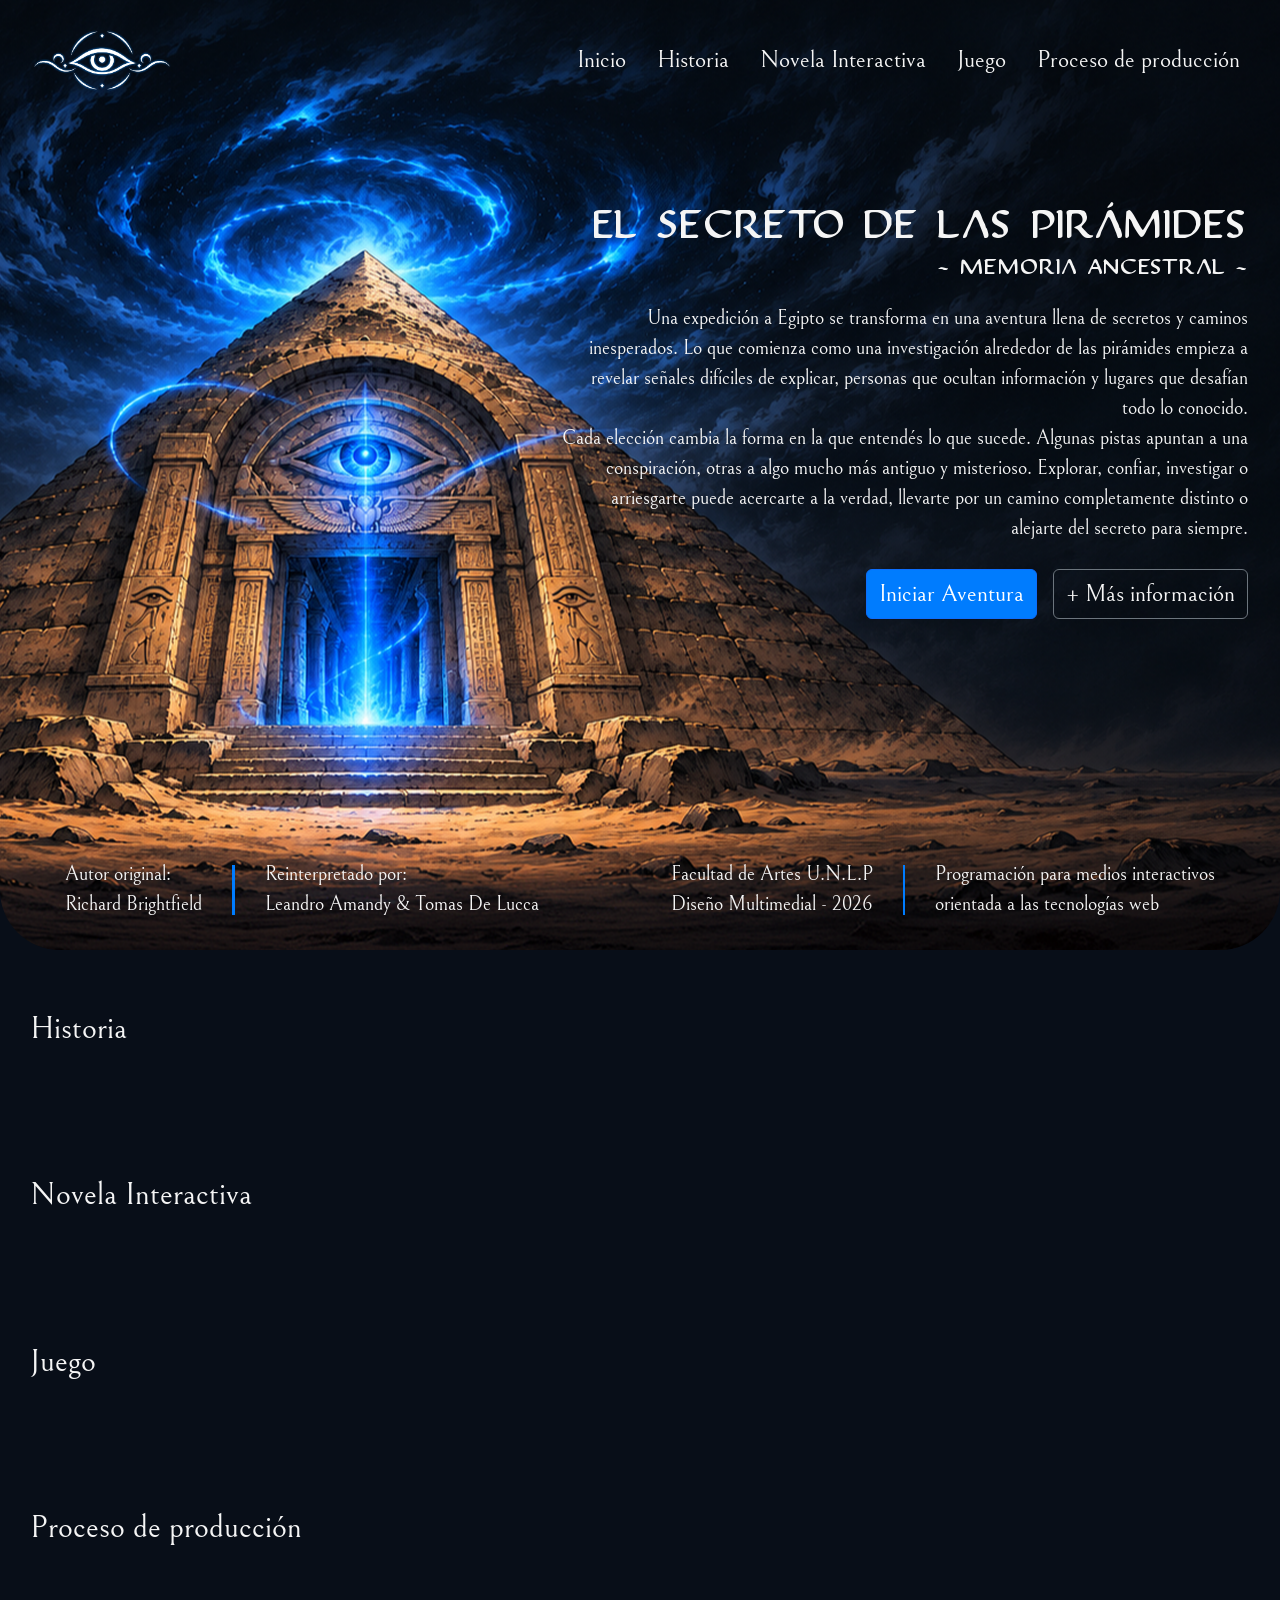
<file: index.html>
<!DOCTYPE html>
<html lang="es">
<head>
    <meta charset="UTF-8">
    <meta name="viewport" content="width=device-width, initial-scale=1.0">
    <link href="https://cdn.jsdelivr.net/npm/bootstrap@5.3.9/dist/css/bootstrap.min.css" rel="stylesheet">
    <title>El secreto de las pirámides</title>
</head>
<body>

    <header class="encabezado">
        <nav class="navbar navbar-expand-lg" data-bs-theme="dark">
            <div class="container-fluid">
                <a class="navbar-brand" href="#inicio"><img src="img/logo.png" alt="Logo El Secreto de las Pirámides"></a>

                <button class="navbar-toggler" type="button" data-bs-toggle="collapse" data-bs-target="#menuPrincipal" aria-controls="menuPrincipal" aria-expanded="false" aria-label="Abrir menú"><span class="navbar-toggler-icon"></span></button>

                <div class="collapse navbar-collapse" id="menuPrincipal">
                    <ul class="navbar-nav ms-auto">

                        <li class="nav-item">
                            <a class="nav-link" href="#inicio">Inicio</a>
                        </li>

                        <li class="nav-item">
                            <a class="nav-link" href="#historia">Historia</a>
                        </li>

                        <li class="nav-item">
                            <a class="nav-link" href="#novela">Novela Interactiva</a>
                        </li>

                        <li class="nav-item">
                            <a class="nav-link" href="#juego">Juego</a>
                        </li>

                        <li class="nav-item">
                            <a class="nav-link" href="#produccion">Proceso de producción</a>
                        </li>

                    </ul>
                </div>
            </div>
        </nav>

    </header>

    <main>

        <section id="inicio">
            <div class="container-fluid contenido-banner">
                <div class="row">
                    <div class="col-md-8 offset-md-4 col-xl-7 offset-xl-5 col-xxl-5 offset-xxl-7 text-end">
                        <div class="info-banner">
                            <h1>El Secreto de las Pirámides</h1>
                            <h2>- Memoria Ancestral -</h2>
                            <p>Una expedición a Egipto se transforma en una aventura llena de secretos y caminos inesperados. Lo que comienza como una investigación alrededor de las pirámides empieza a revelar señales difíciles de explicar, personas que ocultan información y lugares que desafían todo lo conocido.<br>
                            Cada elección cambia la forma en la que entendés lo que sucede. Algunas pistas apuntan a una conspiración, otras a algo mucho más antiguo y misterioso. Explorar, confiar, investigar o arriesgarte puede acercarte a la verdad, llevarte por un camino completamente distinto o alejarte del secreto para siempre.</p>
                        </div>
                        <div class="btn-banner d-flex justify-content-end gap-3 flex-column flex-sm-row">
                            <a href="#novela" class="btn btn-primary">Iniciar Aventura</a>
                            <a href="#historia" class="btn btn-outline-secondary">+ Más información</a>
                        </div>
                    </div>
                </div>
            </div>
            <div class="creditos-banner d-none d-xl-flex">
                <div class="info-integrantes">
                    <p>Autor original:<br>Richard Brightfield</p>
                    <div class="separador"></div>
                    <p>Reinterpretado por:<br>Leandro Amandy & Tomas De Lucca</p>
                </div>
                <div class="info-facultad">
                    <p>Facultad de Artes U.N.L.P<br>Diseño Multimedial - 2026</p>
                    <div class="separador"></div>
                    <p>Programación para medios interactivos<br>orientada a las tecnologías web</p>
                </div>
            </div>
        </section>

        <section id="historia">
            <h2>Historia</h2>
        </section>

        <section id="novela">
            <h2>Novela Interactiva</h2>
        </section>

        <section id="juego">
            <h2>Juego</h2>
        </section>

        <section id="produccion">
            <h2>Proceso de producción</h2>
        </section>

    </main>


    <script src="https://cdn.jsdelivr.net/npm/bootstrap@5.3.9/dist/js/bootstrap.bundle.min.js"></script>
    <link rel="stylesheet" href="estilo.css">
</body>
</html>
</file>
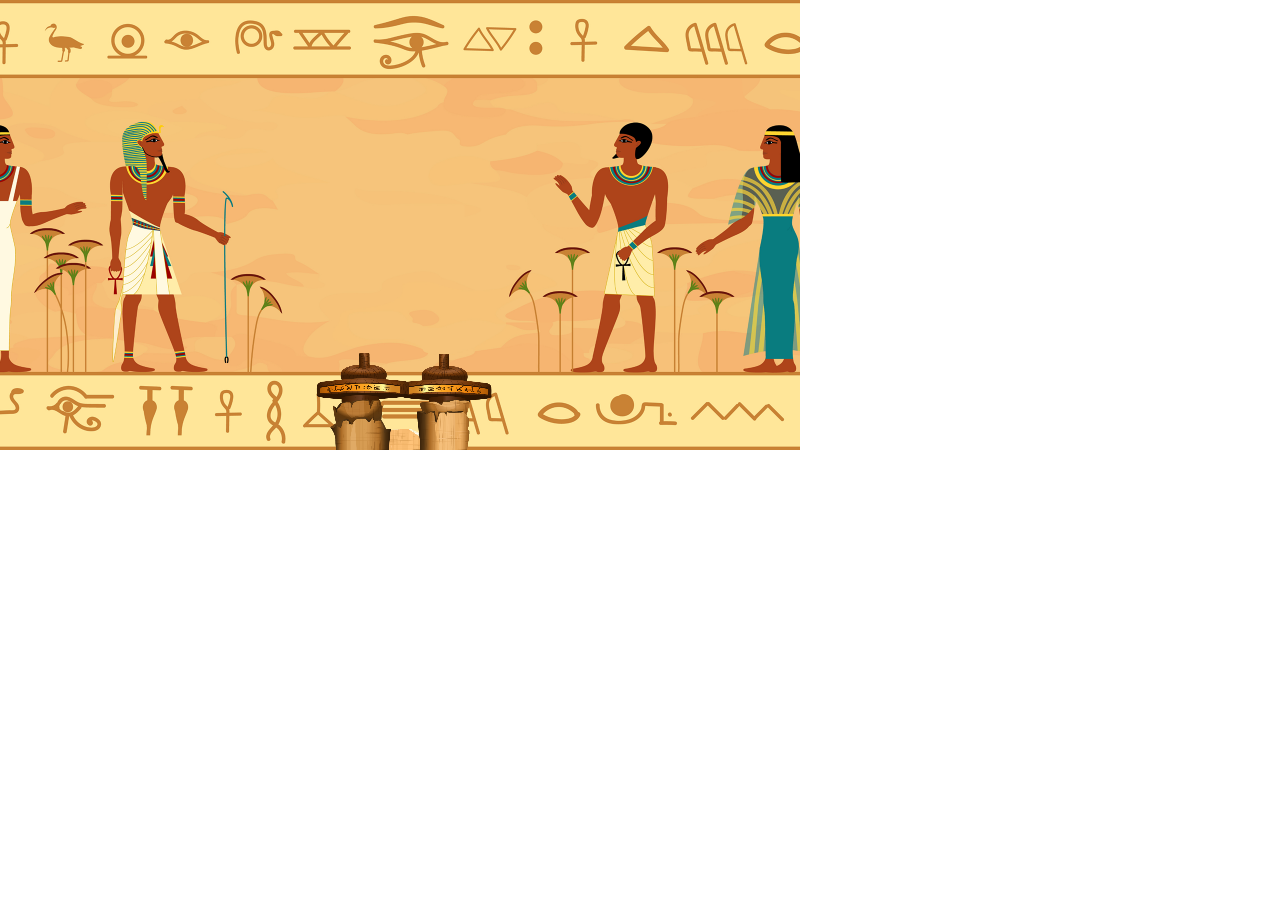
<file: tpfinalparte1/index.html>
<!DOCTYPE html>
<html>
<head>
  <meta charset="utf-8">
  <meta name="viewport" content="width=device-width, initial-scale=1.0">

  <!-- PLEASE NO CHANGES BELOW THIS LINE (UNTIL I SAY SO) -->
  <script language="javascript" type="text/javascript" src="libraries/p5.min.js"></script>
  <script language="javascript" type="text/javascript" src="tpfinalparte1.js"></script>
  <!-- OK, YOU CAN MAKE CHANGES BELOW THIS LINE AGAIN -->

  <style>
    body {
      padding: 0;
      margin: 0;
    }
  </style>
</head>

<body>
</body>
</html>
</file>
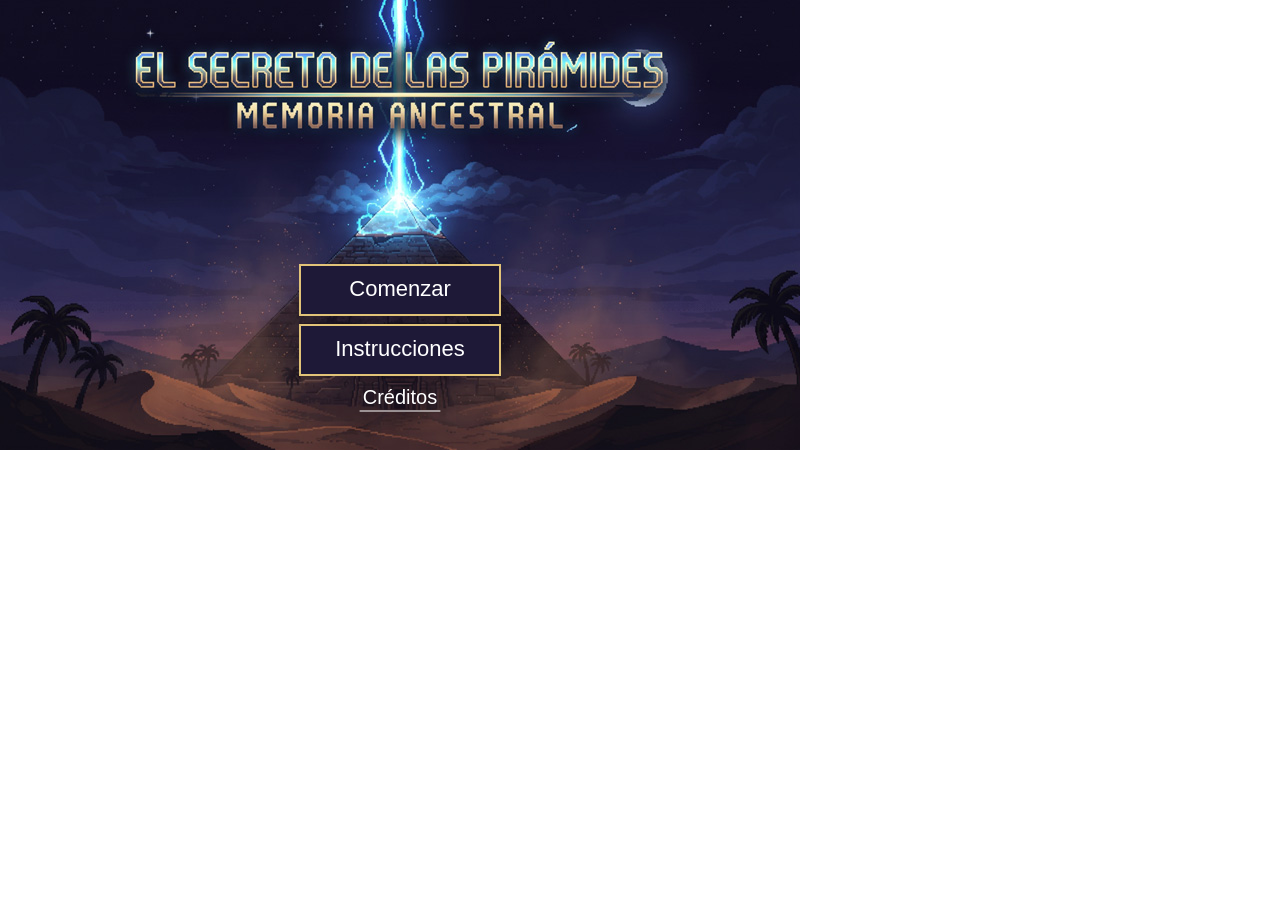
<file: tpfinalparte2/index.html>
<!DOCTYPE html>
<html>
<head>
  <meta charset="utf-8">
  <meta name="viewport" content="width=device-width, initial-scale=1.0">

  <!-- PLEASE NO CHANGES BELOW THIS LINE (UNTIL I SAY SO) -->
  <script language="javascript" type="text/javascript" src="libraries/p5.min.js"></script>
  <script src="libraries/p5.sound.min.js"></script>
  <script language="javascript" type="text/javascript" src="Baldosa.js"></script>
  <script language="javascript" type="text/javascript" src="Juego.js"></script>
  <script language="javascript" type="text/javascript" src="Personaje.js"></script>
  <script language="javascript" type="text/javascript" src="Tablero.js"></script>
  <script language="javascript" type="text/javascript" src="tpfinalparte2.js"></script>
  <!-- OK, YOU CAN MAKE CHANGES BELOW THIS LINE AGAIN -->

  <style>
    body {
      padding: 0;
      margin: 0;
    }
  </style>
</head>

<body>
</body>
</html>
</file>
<file: estilo.css>
@import url('https://fonts.googleapis.com/css2?family=Bellefair&family=Ledger&display=swap');

@font-face {
    font-family: "Justinian";
    src: url("fonts/Justv2.ttf");
}

body {
    background-color: #080e18;
    color: #f5f5f5;
    font-family: "Bellefair", serif;
}

section {
    padding: 60px 30px;
}

p {
    font-size: 20px;
    margin-bottom: 0px;
}


/* HEADER */

.encabezado {
    width: 100%;
    background-color: transparent;
    margin-top: 1rem;
    padding: 0px 20px;
    position: absolute;
    z-index: 10;
}

#menuPrincipal.show {
    margin-top: 25px;
    /* background-color: #040f1b75; */
    border-radius: 10px;
}

/* LOGO */

.encabezado .navbar-brand img {
    width: 140px;
    height: auto;
}

/* ENLACES DEL MENÚ */

.encabezado .nav-link {
    background-color: transparent;
    color: #f5f5f5;
    font-size: 24px;
    margin-left: 15px;
    padding: 8px;
    align-items: center;
}

/* EFECTO AL PASAR EL MOUSE */

.encabezado .nav-link:hover {
    color: #007CFE;
}

#inicio{
    min-height: 950px;
    background-image: url("img/bannerPrincipal.png");
    background-position: center;
    display: flex;
    padding-right: 20px;
    position: relative;
    border-radius: 0px 0px 60px 60px;
}

.contenido-banner{
    margin-top: 9rem;
}

.info-banner{
    color: #f5f5f5;
    text-align: right;
}
.info-banner h1{
    font-size: 36px;
    font-family: "Justinian";
}

.info-banner h2{
    font-size: 20px;
    font-family: "Justinian";
}

.info-banner p{
    margin-top: 25px;
}

.btn-banner{
    margin-top: 25px;
}

.btn-banner a{
    font-size: 24px;
}

.btn-outline-secondary{
    color: #f5f5f5;
}

.btn-primary{
    background-color: #007CFE;
}

.btn-primary {
    --bs-btn-hover-bg: transparent;
    --bs-btn-hover-border-color: #007CFE;
}

.btn-outline-secondary {
    --bs-btn-hover-bg: transparent;
    --bs-btn-hover-color: #007CFE;
    --bs-btn-hover-border-color: #007CFE;
}

.creditos-banner {
    position: absolute;
    bottom: 15px;
    left: 40px;
    right: 40px;
    padding: 15px 25px;
    display: flex;
    justify-content: space-between;
}

.separador {
    width: 2.5px;
    height: 50px;
    background-color: #007CFE;
}

.info-integrantes, .info-facultad{
    display: flex;
    align-items: center;
    gap: 30px;
}


@media (max-width: 770px) {
    #inicio {
        /*min-width: 770px;
        height: 100%;*/
        background-position: top center;
        background-image: url("img/bannerPrincipalMobile.png");
    }
}

@media (max-width: 767.98px) {
    
    .encabezado .navbar-brand img {
    width: 100px;
    height: auto;
    }

    .contenido-banner{
        margin-top: 5rem;
    }

    .info-banner h1 {
        font-size: 26px;
        padding-right: 0px;
    }

    .info-banner h2 {
        font-size: 20px;
    }

    .info-banner p {
        font-size: 20px;
    }

    .btn-banner a {
        font-size: 20px;
    }

}
</file>
